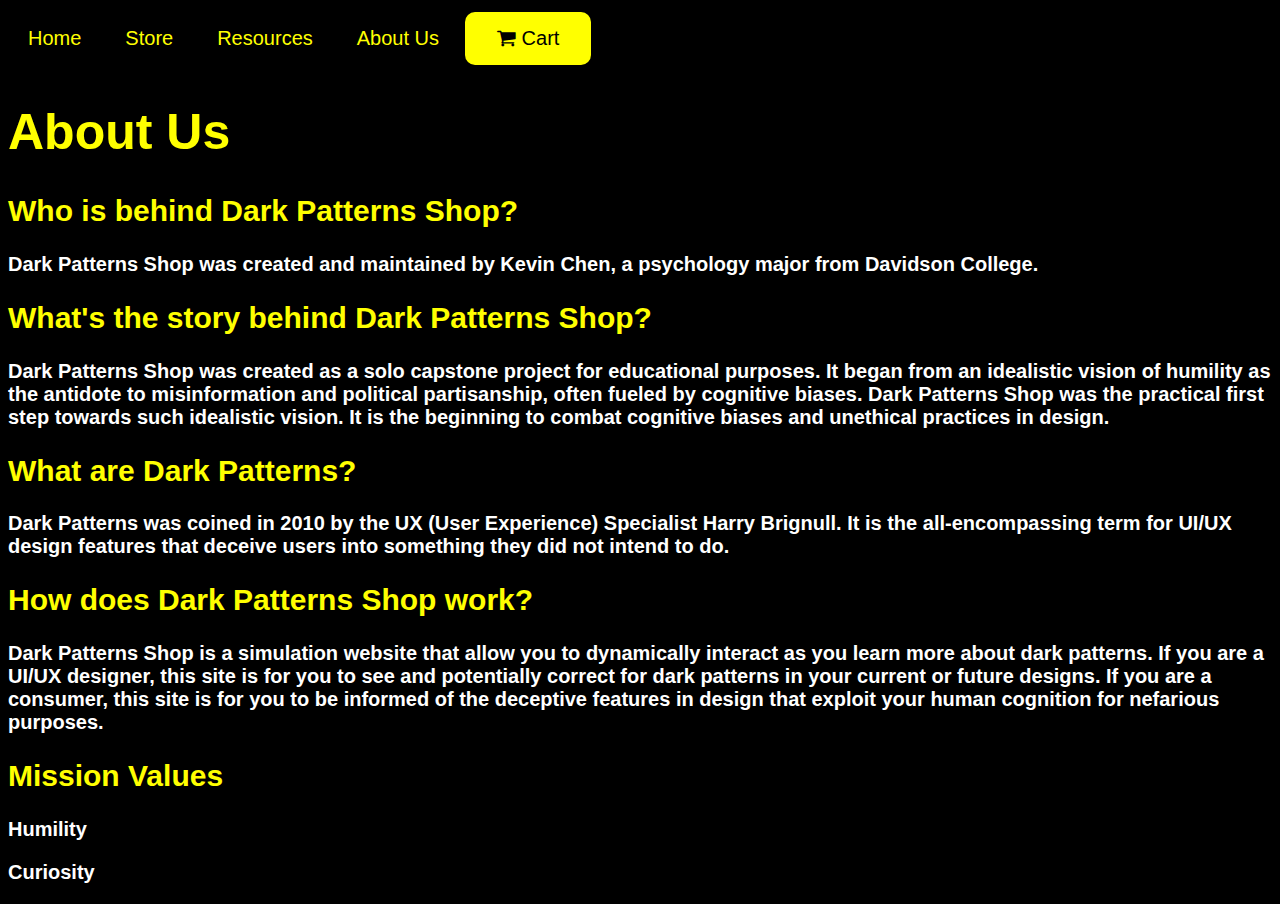
<file: aboutus.html>
<!DOCTYPE html>
<html lang="en">
<head>
  <meta charset="UTF-8">
  <meta name="viewport" content="width=device-width, initial-scale=1.0">
  <title>Dark Patterns Shop</title>
  <link rel="stylesheet" href="styles.css">
  <link rel="stylesheet" href="https://cdnjs.cloudflare.com/ajax/libs/font-awesome/4.7.0/css/font-awesome.min.css">
</head>
<body>
  <nav role="navigation" class="nav-menu w-nav-menu">
    <a href="index.html" class="nav-menu link w-nav-link">Home</a>
    <a href= store.html class="nav-menu link w-nav-link w--current">Store</a>
    <a href="resources.html" class="nav-menu link w-nav-link">Resources</a>
    <a href="aboutus.html" class="nav-menu link w-nav-link">About Us</a>
    <a href="cart.html" class="link" id="cart"><button class="button" id=button><i class="fa fa-shopping-cart"></i> Cart</button></a>
  </nav>
  <h1 style="color: yellow;">About Us</h1>
  <h2 style="color: yellow;">Who is behind Dark Patterns Shop?</h2>
  <h3>Dark Patterns Shop was created and maintained by Kevin Chen, a psychology major from Davidson College.</h3>
  <h2 style="color: yellow;">What's the story behind Dark Patterns Shop?</h2>
  <h3>
    Dark Patterns Shop was created as a solo capstone project for educational purposes.
    It began from an idealistic vision of humility as the antidote to misinformation and political partisanship, often fueled by cognitive biases.
    Dark Patterns Shop was the practical first step towards such idealistic vision.
    It is the beginning to combat cognitive biases and unethical practices in design.
  </h3>
  <h2 style="color: yellow;">What are Dark Patterns?</h2>
  <h3>
    Dark Patterns was coined in 2010 by the UX (User Experience) Specialist Harry Brignull.
    It is the all-encompassing term for UI/UX design features that deceive users into something they did not intend to do.
  </h3>
  <h2 style="color: yellow;">How does Dark Patterns Shop work?</h2>
  <h3>
    Dark Patterns Shop is a simulation website that allow you to dynamically interact as you learn more about dark patterns.
    If you are a UI/UX designer, this site is for you to see and potentially correct for dark patterns in your current or future designs.
    If you are a consumer, this site is for you to be informed of the deceptive features in design that exploit your human cognition for nefarious purposes.
  </h3>
  <h2 style="color: yellow;">Mission Values</h2>
  <h3>Humility</h3>
  <h3>Curiosity</h3>
</body>
</html>
</file>
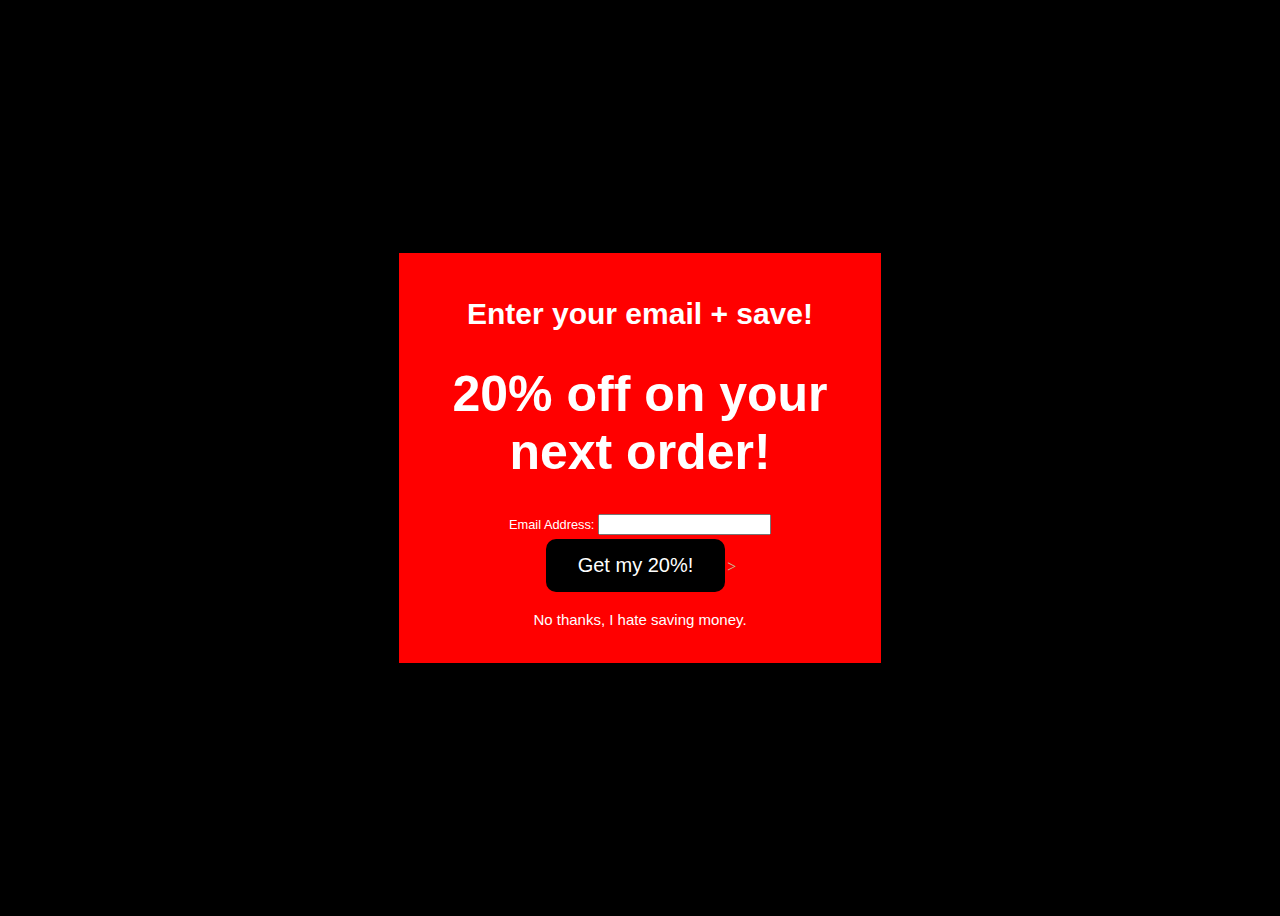
<file: confirmshaming.html>
<!DOCTYPE html>
<html lang="en">
<head>
  <meta charset="UTF-8">
  <meta name="viewport" content="width=device-width, initial-scale=1.0">
  <title>Dark Patterns Shop</title>
  <link rel="stylesheet" href="styles.css">
</head>
<body>
  <div id= "cs" class="container">
    <div id= "cs" class="box">
      <h2>Enter your email + save!</h2>
      <h1>20% off on your next order!</h1>
      <div id= "form" class="box">
        <form>
          <label for="email">Email Address:</label>
          <input type="text" id="email" name="email"><br>
        </form>
      </div>
      <a href= cspopup.html>
        <button id= "choice" class="button">Get my 20%!</button>>
      </a>
      <a href= cspopup.html>
          <p>No thanks, I hate saving money.</p>
        </div>
      </a>
    </div>
  </div>
</body>
</html>
</file>
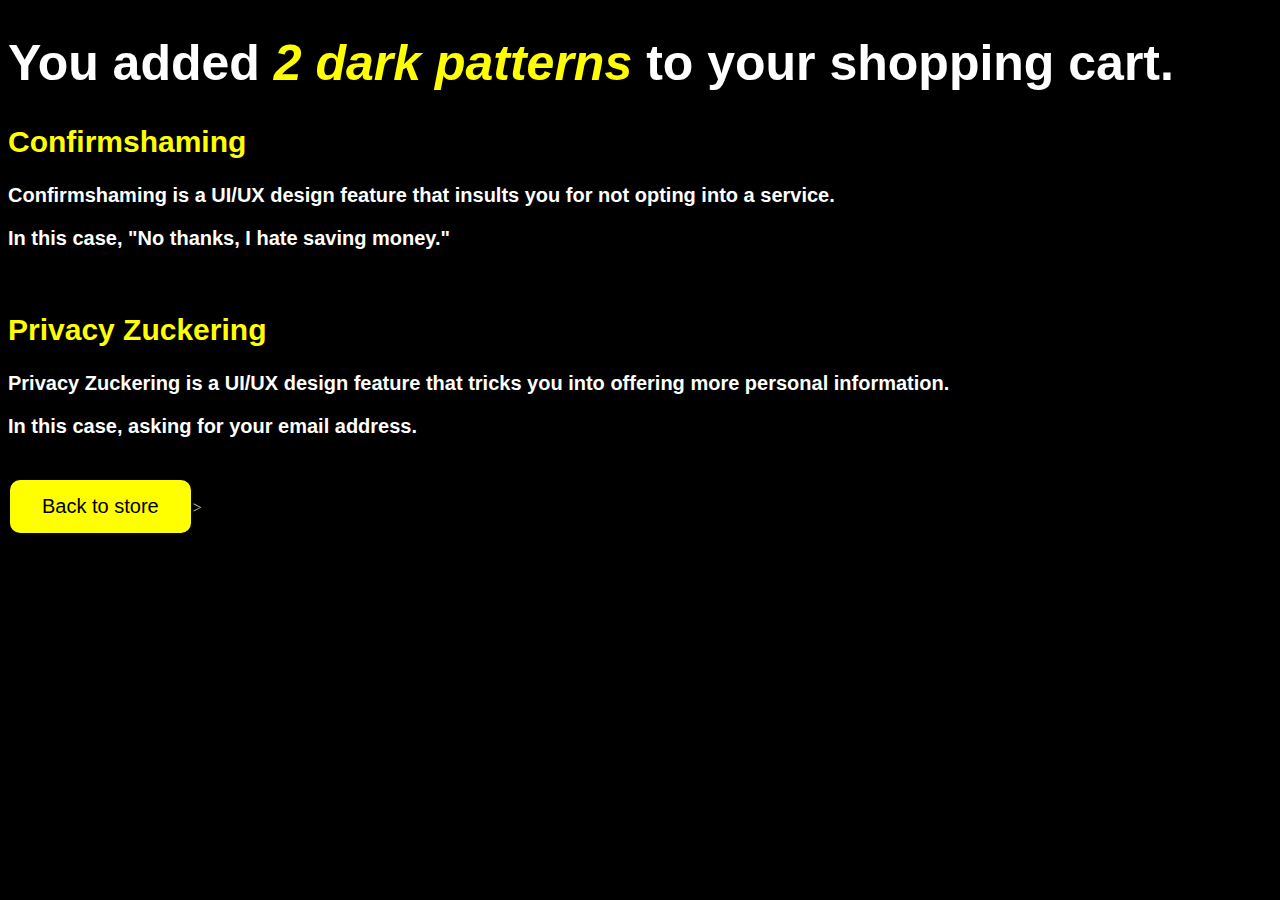
<file: cspopup.html>
<!DOCTYPE html>
<html lang="en">
<head>
  <meta charset="UTF-8">
  <meta name="viewport" content="width=device-width, initial-scale=1.0">
  <title>Dark Patterns Shop</title>
  <link rel="stylesheet" href="styles.css">
</head>
<body>
  <h1>You added <em style="color: yellow;">2 dark patterns</em> to your shopping cart.</h1>
  <h2 style="color: yellow;">Confirmshaming</h2>
  <h3>Confirmshaming is a UI/UX design feature that insults you for not opting into a service.</h3>
  <h3>In this case, "No thanks, I hate saving money."</h3><br>
  <h2 style="color: yellow;">Privacy Zuckering</h2>
  <h3>Privacy Zuckering is a UI/UX design feature that tricks you into offering more personal information.</h3>
  <h3>In this case, asking for your email address.</h3><br>
  <a href= store.html>
    <button class="button">Back to store</button>>
  </a>
</body>
</html>
</file>
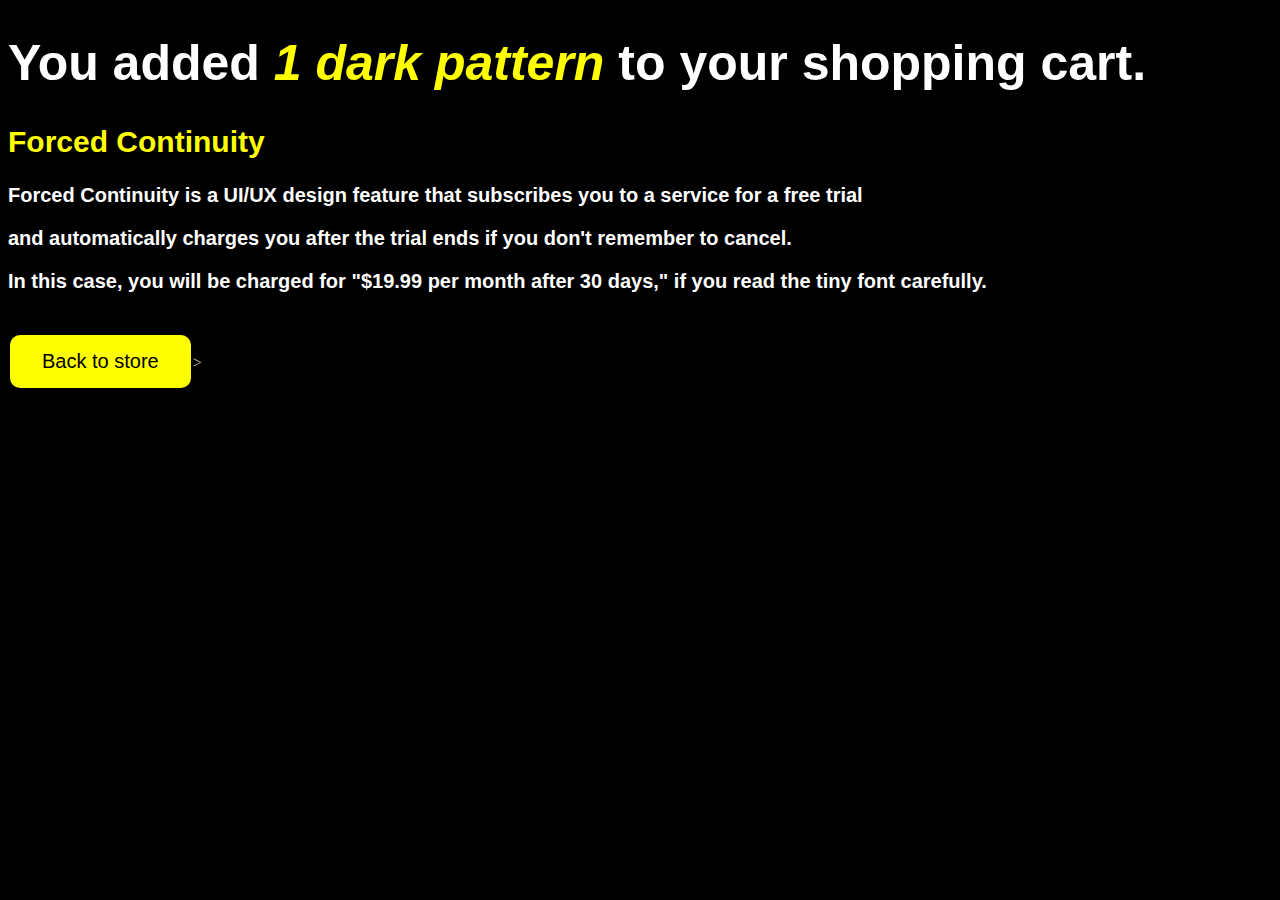
<file: fcpopup.html>
<!DOCTYPE html>
<html lang="en">
<head>
  <meta charset="UTF-8">
  <meta name="viewport" content="width=device-width, initial-scale=1.0">
  <title>Dark Patterns Shop</title>
  <link rel="stylesheet" href="styles.css">
</head>
<body>
  <h1>You added <em style="color: yellow;">1 dark pattern</em> to your shopping cart.</h1>
  <h2 style="color: yellow;">Forced Continuity</h2>
  <h3>Forced Continuity is a UI/UX design feature that subscribes you to a service for a free trial</h3>
  <h3>and automatically charges you after the trial ends if you don't remember to cancel.</h3>
  <h3>In this case, you will be charged for "$19.99 per month after 30 days," if you read the tiny font carefully.</h3><br>

  <a href= store.html>
    <button class="button">Back to store</button>>
  </a>
</body>
</html>
</file>
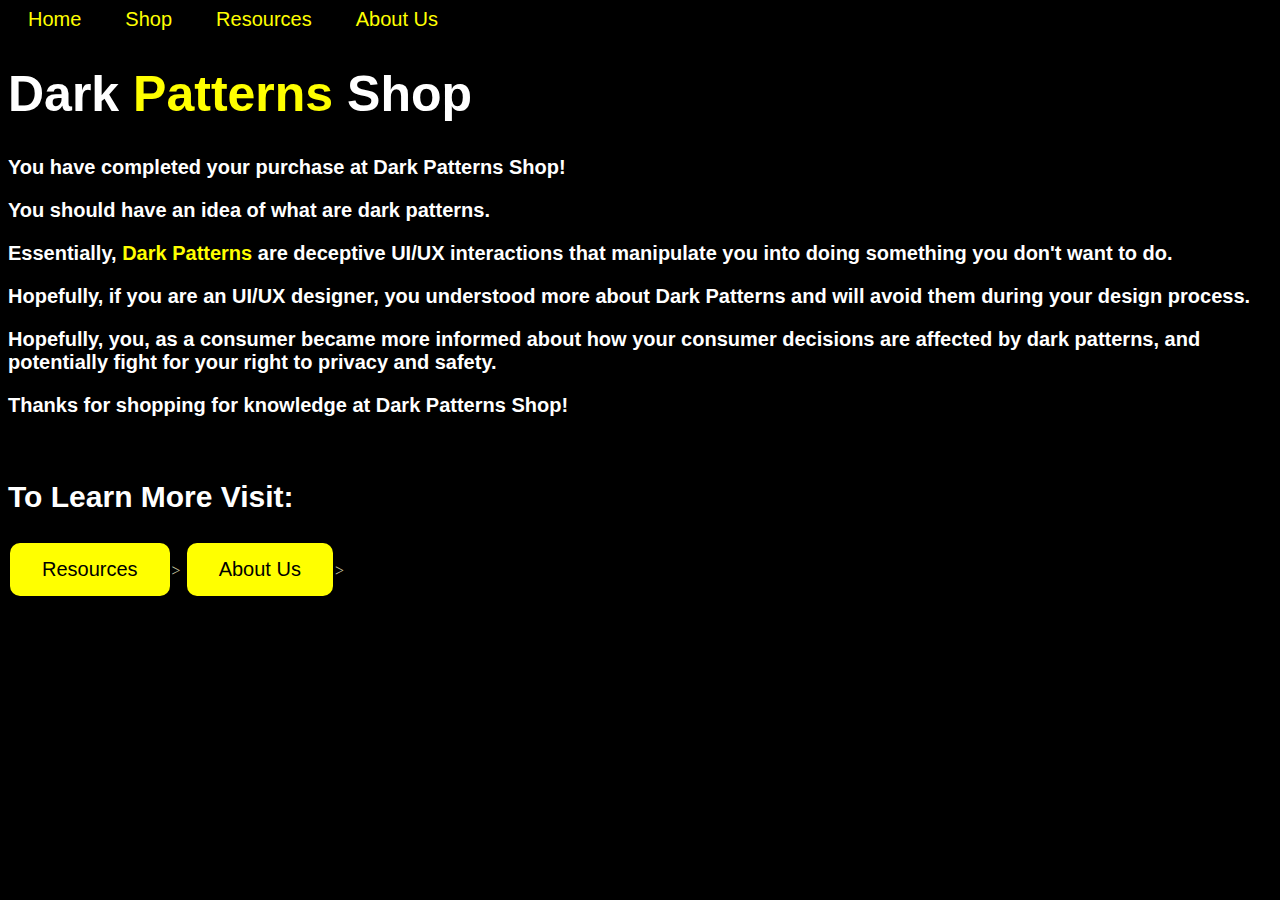
<file: finish.html>
<!DOCTYPE html>
<html lang="en">
<head>
  <meta charset="UTF-8">
  <meta name="viewport" content="width=device-width, initial-scale=1.0">
  <title>Dark Patterns Shop</title>
  <link rel="stylesheet" href="styles.css">
  <link href="https://fonts.googleapis.com/css2?family=Quicksand:wght@300&display=swap" rel="stylesheet">
</head>
<body>
  <nav role="navigation" class="nav-menu w-nav-menu">
    <a href= index.html class="nav-menu link w-nav-link">Home</a>
    <a href= forcedcontinuity.html class="nav-menu link w-nav-link w--current">Shop</a>
    <a href= resources.html class="nav-menu link w-nav-link">Resources</a>
    <a href= aboutus.html class="nav-menu link w-nav-link">About Us</a>
  </nav>
  <h1>Dark <b style="color: yellow;">Patterns</b> Shop</h1>
  <h3>You have completed your purchase at Dark Patterns Shop!</h3>
  <h3>You should have an idea of what are dark patterns.</h3>
  <h3>Essentially, <b style="color: yellow;">Dark Patterns</b> are deceptive UI/UX interactions that manipulate you into doing something you don't want to do.</h3>
  <h3>Hopefully, if you are an UI/UX designer, you understood more about Dark Patterns and will avoid them during your design process.</h3>
  <h3>Hopefully, you, as a consumer became more informed about how your consumer decisions are affected by dark patterns, and potentially fight for your right to privacy and safety.</h3>
  <h3>Thanks for shopping for knowledge at Dark Patterns Shop!</h3><br>
  <h2>To Learn More Visit:</h2>
  <a href= resources.html>
    <button class="button">Resources</button>>
  </a>
  <a href= aboutus.html>
    <button class="button">About Us</button>>
  </a>
</body>
</html>
</file>
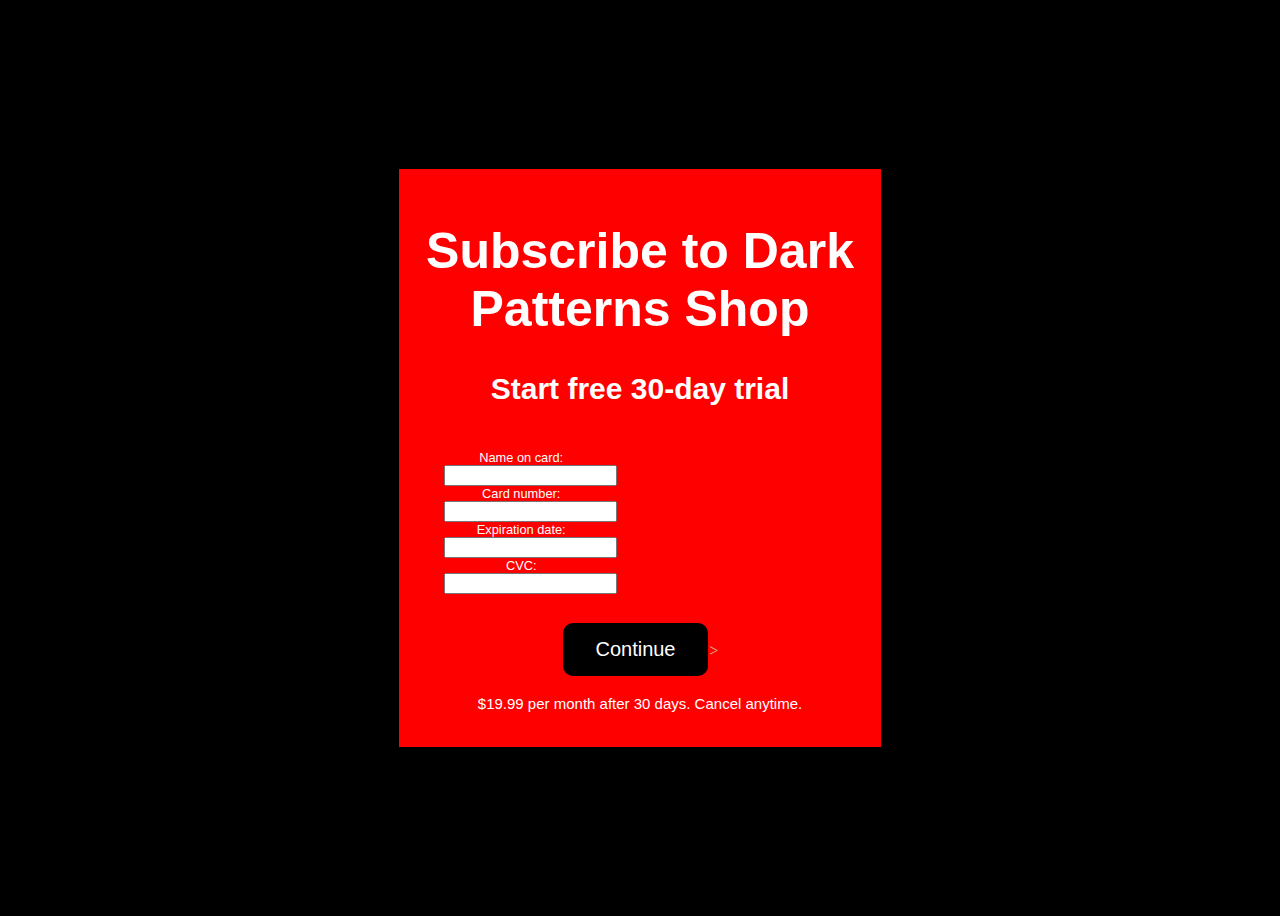
<file: forcedcontinuity.html>
<!DOCTYPE html>
<html lang="en">
<head>
  <meta charset="UTF-8">
  <meta name="viewport" content="width=device-width, initial-scale=1.0">
  <title>Dark Patterns Shop</title>
  <link rel="stylesheet" href="styles.css">
</head>
<body>
  <div id= "fc" class="container">
    <div id= "fc" class="box">
      <h1>Subscribe to Dark Patterns Shop</h1>
      <h2>Start free 30-day trial</h2>
      <div id= "fc" class="box">
        <form>
          <label for="cardname">Name on card:</label>
          <input type="text" id="cardname" name="cardname"><br>
          <label for="cardnumber">Card number:</label>
          <input type="text" id="cardnumber" name="cardnumber"><br>
          <label for="expiredate">Expiration date:</label>
          <input type="text" id="expiredate" name="expiredate"><br>
          <label for="CVC">CVC:</label>
          <input type="text" id="CVC" name="CVC"><br>
        </form>
      </div>
      <a href= fcpopup.html>
        <button id= "choice" class="button">Continue</button>>
      </a>
      <div id= "conditions" class="box">
        <p>$19.99 per month after 30 days. Cancel anytime. </p>
      </div>
    </div>
  </div>
</body>
</html>
</file>
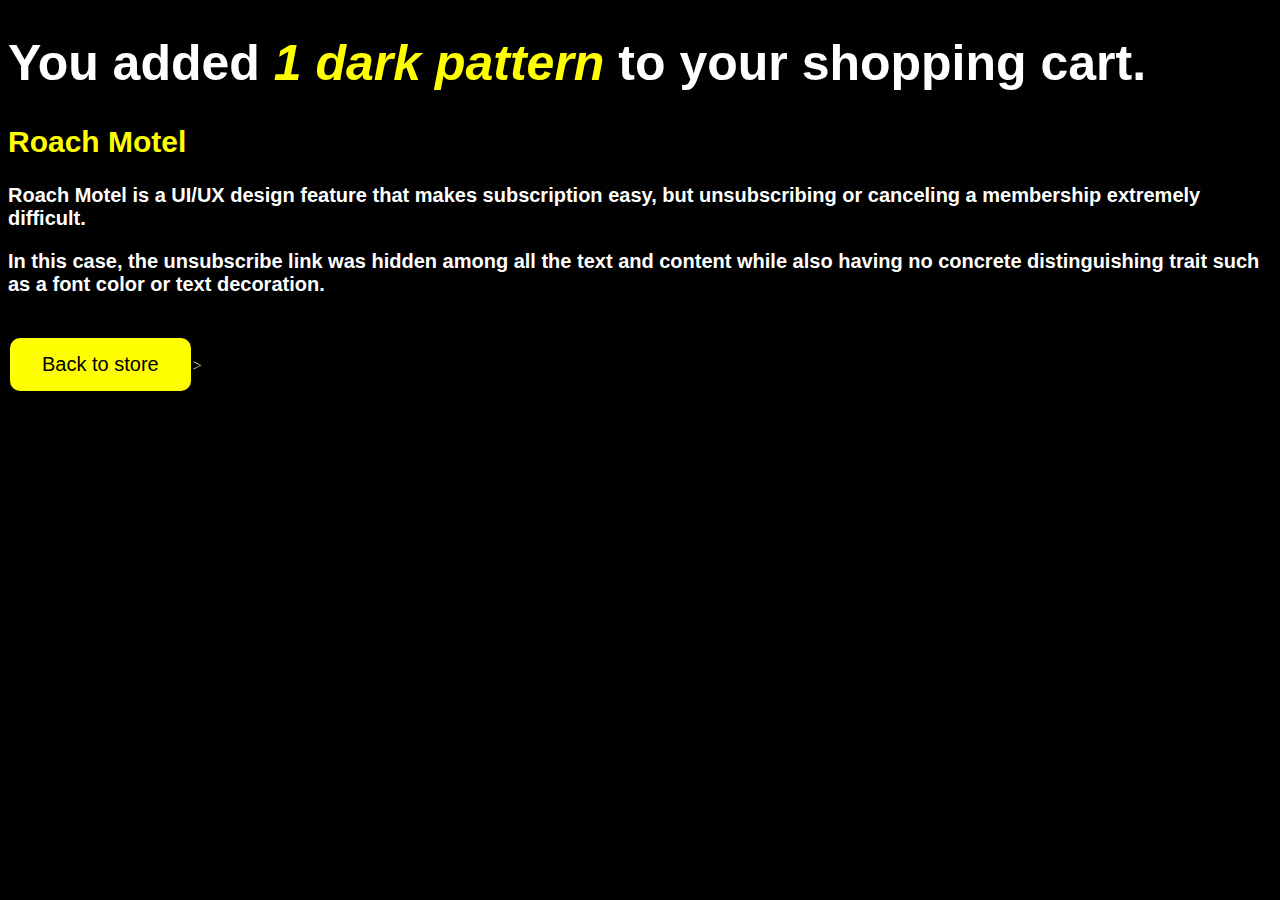
<file: rmpopup.html>
<!DOCTYPE html>
<html lang="en">
<head>
  <meta charset="UTF-8">
  <meta name="viewport" content="width=device-width, initial-scale=1.0">
  <title>Dark Patterns Shop</title>
  <link rel="stylesheet" href="styles.css">
</head>
<body>
  <h1>You added <em style="color: yellow;">1 dark pattern</em> to your shopping cart.</h1>
  <h2 style="color: yellow;">Roach Motel</h2>
  <h3>Roach Motel is a UI/UX design feature that makes subscription easy, but unsubscribing or canceling a membership extremely difficult.</h3>
  <h3>In this case, the unsubscribe link was hidden among all the text and content while also having no concrete distinguishing trait such as a font color or text decoration.</h3><br>

  <a href= store.html>
    <button class="button">Back to store</button>>
  </a>
</body>
</html>
</file>
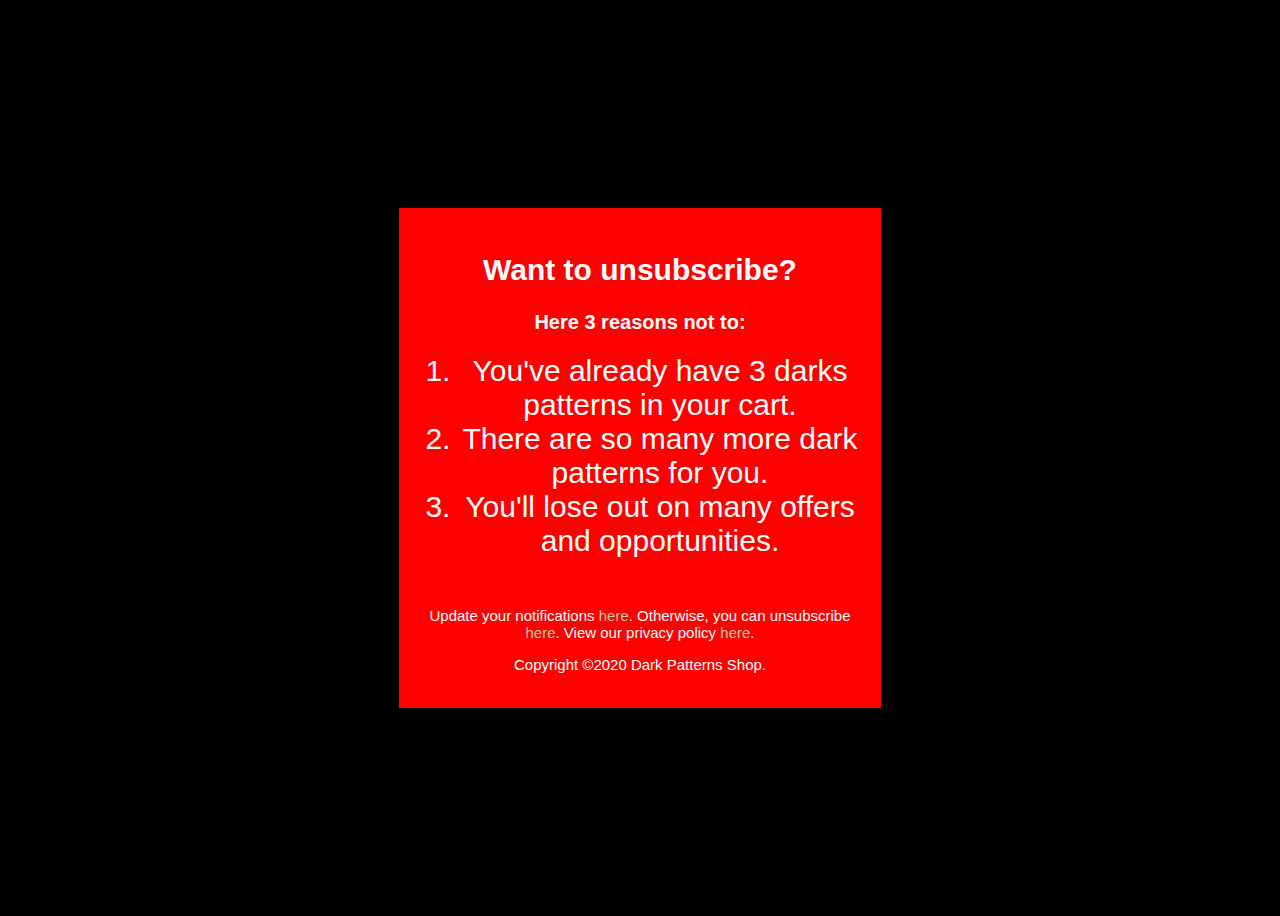
<file: roachmotel.html>
<!DOCTYPE html>
<html lang="en">
<head>
  <meta charset="UTF-8">
  <meta name="viewport" content="width=device-width, initial-scale=1.0">
  <title>Dark Patterns Shop</title>
  <link rel="stylesheet" href="styles.css">
</head>
<body>
  <div id= "rm" class="container">
    <div id= "rm" class="box">
      <h2>Want to unsubscribe?</h2>
      <h3>Here 3 reasons not to:</h3>
      <ol>
        <li>You've already have 3 darks patterns in your cart.</li>
        <li>There are so many more dark patterns for you.</li>
        <li>You'll lose out on many offers and opportunities.</li>
      </ol><br>

      <p>
        Update your notifications <a>here</a>.
        Otherwise, you can unsubscribe <a href= rmpopup.html id="rm" class="rm">here</a>.
        View our privacy policy <a>here</a>.
      </p>

      <p>Copyright ©2020 Dark Patterns Shop.</p>
    </div>
  </div>
</body>
</html>
</file>
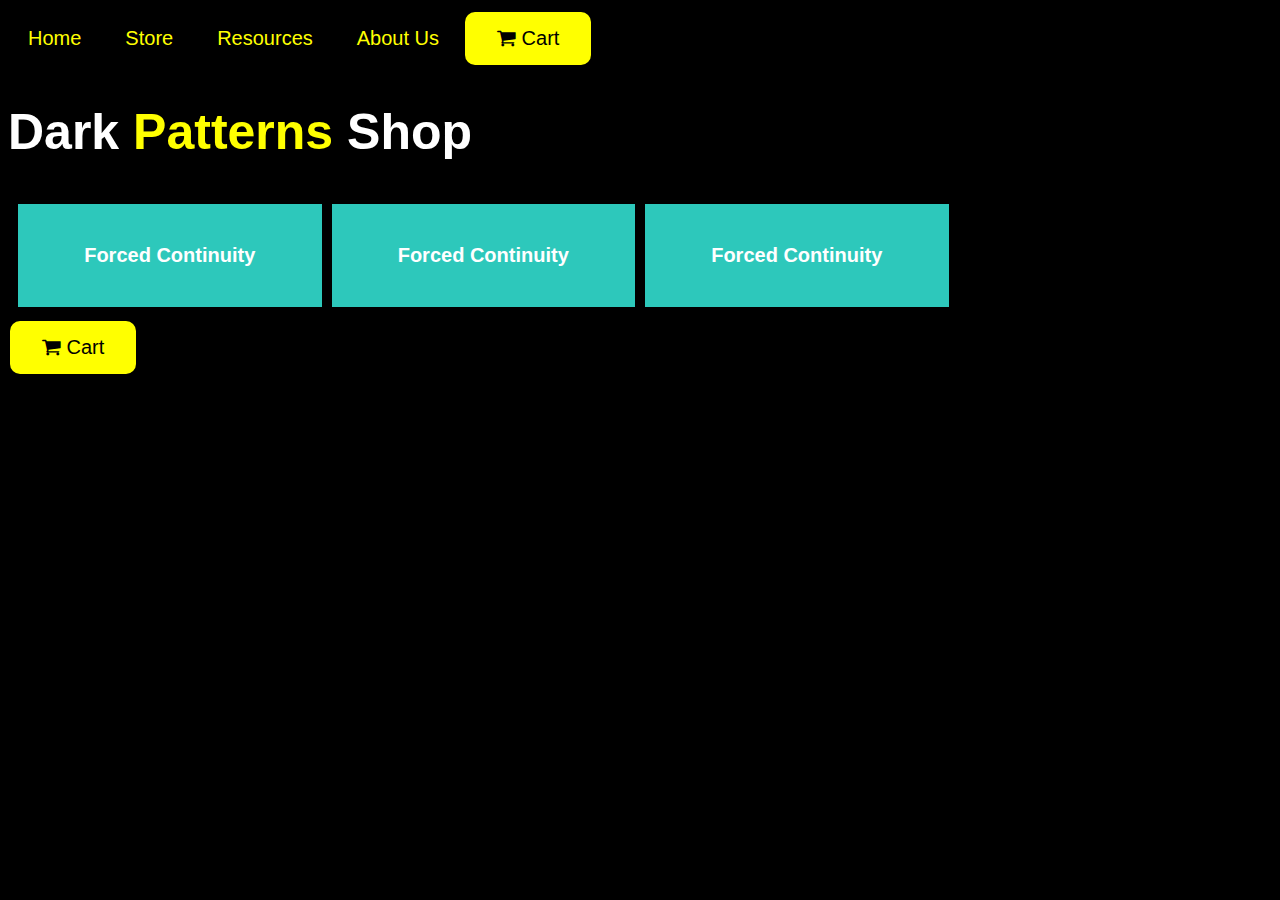
<file: store.html>
<!DOCTYPE html>
<html lang="en">
<head>
  <meta charset="UTF-8">
  <meta name="viewport" content="width=device-width, initial-scale=1.0">
  <title>Dark Patterns Shop</title>
  <link rel="stylesheet" href="styles.css">
  <link rel="stylesheet" href="https://cdnjs.cloudflare.com/ajax/libs/font-awesome/4.7.0/css/font-awesome.min.css">
</head>
<body>
  <nav role="navigation" class="nav-menu w-nav-menu">
    <a href="index.html" class="nav-menu link w-nav-link">Home</a>
    <a href= store.html class="nav-menu link w-nav-link w--current">Store</a>
    <a href="resources.html" class="nav-menu link w-nav-link">Resources</a>
    <a href="aboutus.html" class="nav-menu link w-nav-link">About Us</a>
    <a href="cart.html" class="link" id="cart"><button class="button" id=button><i class="fa fa-shopping-cart"></i> Cart</button></a>
  </nav>
  <h1>Dark <b style="color: yellow;" id="">Patterns</b> Shop</h1>

  <div class="grid-container">
    <div class="item1">
      <a href="forcedcontinuity.html"><h3>Forced Continuity</h3></a>
    </div>
    <div class="item2">
      <a href="roachmotel.html"><h3>Forced Continuity</h3></a>
    </div>
    <div class="item3">
      <a href="confirmashaming.html"><h3>Forced Continuity</h3></a>
    </div>
  </div>

  <a href= cart.html class="link" id="cart">
    <button class="button" id=button>
      <i class="fa fa-shopping-cart"></i> Cart
    </button>
  </a>
</body>
</html>
</file>
<file: styles.css>
body {
  background-color: black;
}

.nav-menu {
  background-color: #000;
  color: yellow;
}

.nav-menu.link {
  padding-top: 12px;
  padding-bottom: 12px;
  padding: 20px;
  color: yellow;
  font-family: Arial, Helvetica, sans-serif;
  font-size: 20px;
  font-weight: 400;
  text-decoration: none;
}

.nav-menu.link:hover {
  text-decoration: underline;
}

.nav-menu.link:focus {
  text-decoration: underline;
}

.nav-menu.link:visited {
  color: yellow;
}

#link.cart {
  font-size: 20px;
}

#button.cart {
  background-color: yellow;
  border-radius: 10px;
  border: none;
  color: black;
  padding: 15px 32px;
  text-align: center;
  text-decoration: none;
  display: inline-block;
  font-size: 20px;
  margin: 4px 2px;
  cursor: pointer;
}

.grid-container {
  display: grid;
  grid-template-columns: repeat(auto-fill, minmax(250px, 1fr));
  grid-gap: 10px;
  padding: 10px;
  align-items: stretch;
}

.grid img {
  border: 1px solid #ccc;
  box-shadow: 2px 2px 6px 0px  rgba(0,0,0,0.3);
  max-width: 100%;
}

.grid-container > div {
  background-color: rgb(45, 200, 187);
  text-align: center;
  padding: 20px 0;
  font-size: 30px;
}

#home.container {
  min-height: 100vh;
  display: flex;
  justify-content: center;
  align-items: center;
  flex-direction: column;
}

#home.box {
  padding: 20px;
  margin: 5px;
  text-align: center;
}

.button {
  background-color: yellow;
  font-family: Arial, Helvetica, sans-serif;
  border-radius: 10px;
  border: none;
  color: black;
  padding: 15px 32px;
  text-align: center;
  text-decoration: none;
  display: inline-block;
  font-size: 20px;
  margin: 4px 2px;
  cursor: pointer;
}

#choice.button {
  background-color: black;
  border-radius: 10px;
  border: none;
  color: white;
  padding: 15px 32px;
  text-align: center;
  text-decoration: none;
  display: inline-block;
  font-size: 20px;
  margin: 4px 2px;
  cursor: pointer;
}

#fc.container {
  min-height: 100vh;
  display: flex;
  justify-content: center;
  align-items: center;
  flex-direction: column;
}

#fc.box {
  background-color: red;
  width: 35%;
  padding: 20px;
  margin: 5px;
  text-align: center;
}

#freetrial.box {
  background-color: black;
  padding: 10px;
  margin: 5px;
  text-align: center;
}

form {
  font-family: Arial, Helvetica, sans-serif;
  font-size: 1vw;
  color: white;
}

#cs.container {
  min-height: 100vh;
  display: flex;
  justify-content: center;
  align-items: center;
  flex-direction: column;
}

#cs.box {
  background-color: red;
  width: 35%;
  padding: 20px;
  margin: 5px;
  text-align: center;
}

#rm.container {
  min-height: 100vh;
  display: flex;
  justify-content: center;
  align-items: center;
  flex-direction: column;
}

#rm.box {
  background-color: red;
  width: 35%;
  padding: 20px;
  margin: 5px;
  text-align: center;
}

li {
  font-family: Arial, Helvetica, sans-serif;
  font-size: 30px;
  color: white;
}

a, #rm.rm {
  text-decoration: none;
  color: rgb(197, 197, 161);
}

input {
  font-family: Arial, Helvetica, sans-serif;
  font-size: 1vw;
  color: black;
}

h1 {
  font-family: Arial, Helvetica, sans-serif;
  font-size: 50px;
  color: white;
}

h2 {
  font-family: Arial, Helvetica, sans-serif;
  font-size: 30px;
  color: white;
}

h3 {
  font-family: Arial, Helvetica, sans-serif;
  font-size: 20px;
  color: white;
}

h4 {
  font-family: Arial, Helvetica, sans-serif;
  font-size: 10px;
}

p {
  font-family: Arial, Helvetica, sans-serif;
  font-size: 15px;
  color: white;
}
</file>
